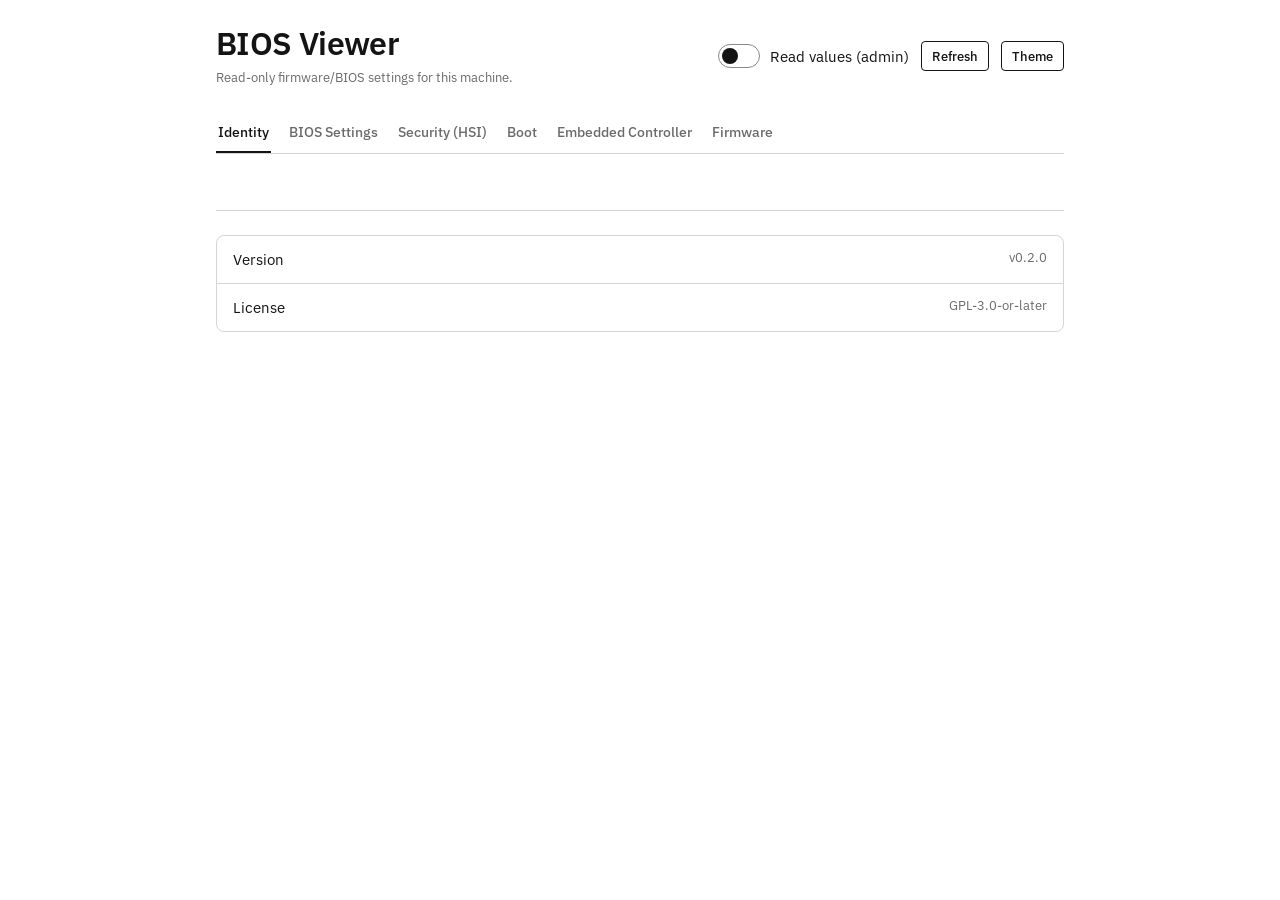
<file: assets/index.html>
<!DOCTYPE html>
<html lang="en">
<head>
  <meta charset="utf-8" />
  <meta name="viewport" content="width=device-width, initial-scale=1, viewport-fit=cover" />
  <title>BIOS Viewer</title>
  <link rel="stylesheet" href="https://fonts.googleapis.com/css2?family=IBM+Plex+Sans:wght@400;500;600&display=swap" />
  <link rel="stylesheet" href="monokit.css" />
  <link rel="stylesheet" href="style.css" />
</head>
<body>
  <div class="wrap">
    <header class="row" style="justify-content:space-between;padding-bottom:var(--s5)">
      <div class="col" style="gap:6px">
        <h1>BIOS Viewer</h1>
        <p class="muted">Read-only firmware/BIOS settings for this machine.</p>
      </div>
      <div class="row">
        <label class="check"><span class="switch"><input type="checkbox" id="readValues"><i></i></span> Read values (admin)</label>
        <button class="btn sm secondary" id="refreshBtn">Refresh</button>
        <button class="btn sm secondary" id="theme">Theme</button>
      </div>
    </header>

    <section style="border-top:0;padding-top:0">
      <div class="tabs" role="tablist">
        <button class="tab" role="tab" aria-selected="true" data-t="identity">Identity</button>
        <button class="tab" role="tab" aria-selected="false" data-t="settings">BIOS Settings</button>
        <button class="tab" role="tab" aria-selected="false" data-t="security">Security (HSI)</button>
        <button class="tab" role="tab" aria-selected="false" data-t="boot">Boot</button>
        <button class="tab" role="tab" aria-selected="false" data-t="ec">Embedded Controller</button>
        <button class="tab" role="tab" aria-selected="false" data-t="firmware">Firmware</button>
      </div>
      <div class="panel" data-p="identity"></div>
      <div class="panel" data-p="settings" hidden></div>
      <div class="panel" data-p="security" hidden></div>
      <div class="panel" data-p="boot" hidden></div>
      <div class="panel" data-p="ec" hidden></div>
      <div class="panel" data-p="firmware" hidden></div>
    </section>

    <section>
      <div class="list">
        <div><span>Version</span><span class="muted" id="versionLabel">v0.2.0</span></div>
        <div><span>License</span><span class="muted">GPL-3.0-or-later</span></div>
      </div>
    </section>
  </div>
  <script src="monokit.js"></script>
  <script src="app.js"></script>
</body>
</html>
</file>
<file: assets/monokit.css>
/* ===== TOKENS: copy this block into every new artifact ===== */
:root{
  --bg:#ffffff; --surface:#f2f2f2; --line:#d4d4d4; --line-strong:#8a8a8a;
  --text:#141414; --muted:#6b6b6b; --ink:#141414; --on-ink:#ffffff;
  --hatch:repeating-linear-gradient(135deg,transparent 0 6px,rgba(128,128,128,.28) 6px 7px);
  --r:4px; --r-lg:8px; --s1:4px; --s2:8px; --s3:12px; --s4:16px; --s5:24px; --s6:40px;
  --font:'IBM Plex Sans',system-ui,-apple-system,'Segoe UI',Roboto,sans-serif;
  color-scheme:light;
}
@media (prefers-color-scheme:dark){:root:not([data-theme="light"]){
  --bg:#121212; --surface:#1e1e1e; --line:#3a3a3a; --line-strong:#7a7a7a;
  --text:#ededed; --muted:#9a9a9a; --ink:#ededed; --on-ink:#121212; color-scheme:dark;}}
:root[data-theme="dark"]{
  --bg:#121212; --surface:#1e1e1e; --line:#3a3a3a; --line-strong:#7a7a7a;
  --text:#ededed; --muted:#9a9a9a; --ink:#ededed; --on-ink:#121212; color-scheme:dark;}
/* ===== BASE ===== */
*{box-sizing:border-box}
html{scroll-padding-top:env(safe-area-inset-top,0px)}
body{margin:0;background:var(--bg);color:var(--text);font:400 15px/1.55 var(--font);
  padding:env(safe-area-inset-top,0px) 0 env(safe-area-inset-bottom,0px)}
h1,h2,h3,h4{margin:0;font-weight:600;line-height:1.2}
h1{font-size:32px;letter-spacing:-.02em} h2{font-size:22px} h3{font-size:17px} h4{font-size:15px}
p{margin:0;max-width:62ch} small,.muted{color:var(--muted);font-size:13px}
:focus-visible{outline:2px solid var(--ink);outline-offset:2px}
.wrap{max-width:880px;margin:0 auto;padding:var(--s5) var(--s4) var(--s6)}
section{padding:var(--s5) 0;border-top:1px solid var(--line)}
section>h2{margin-bottom:var(--s4)}
.row{display:flex;flex-wrap:wrap;gap:var(--s3);align-items:center}
.col{display:flex;flex-direction:column;gap:var(--s3)}
.grid{display:grid;grid-template-columns:repeat(auto-fit,minmax(200px,1fr));gap:var(--s4)}
.scroll{overflow-x:auto}
/* ===== COMPONENTS ===== */
.btn{font:500 14px var(--font);padding:9px 16px;border-radius:var(--r);border:1px solid var(--ink);
  background:var(--ink);color:var(--on-ink);cursor:pointer;min-height:40px}
.btn:hover{opacity:.85}
.btn.secondary{background:transparent;color:var(--text)}
.btn.ghost{background:transparent;border-color:transparent;color:var(--text);text-decoration:underline}
.btn:disabled{opacity:.35;cursor:not-allowed}
.btn.sm{padding:5px 10px;min-height:30px;font-size:13px}
label.f{display:flex;flex-direction:column;gap:6px;font-weight:500;font-size:14px}
.in,.sel,textarea.in{font:400 15px var(--font);padding:9px 12px;border:1px solid var(--line-strong);
  border-radius:var(--r);background:var(--bg);color:var(--text);min-height:40px;width:100%}
.in::placeholder{color:var(--muted)}
.in.err{border-width:2px;border-color:var(--ink)}
.hint{font-weight:400;font-size:13px;color:var(--muted)}
.check{display:flex;gap:10px;align-items:center;cursor:pointer}
.check input{width:18px;height:18px;accent-color:var(--ink)}
.switch{position:relative;width:42px;height:24px;flex:none}
.switch input{position:absolute;inset:0;opacity:0;margin:0;cursor:pointer}
.switch i{position:absolute;inset:0;border:1px solid var(--line-strong);border-radius:99px;pointer-events:none}
.switch i::after{content:"";position:absolute;top:3px;left:3px;width:16px;height:16px;border-radius:50%;background:var(--ink);transition:transform .15s}
.switch input:checked+i{background:var(--ink)}
.switch input:checked+i::after{transform:translateX(18px);background:var(--on-ink)}
.switch input:focus-visible+i{outline:2px solid var(--ink);outline-offset:2px}
.badge{display:inline-block;font-size:12px;font-weight:500;padding:2px 8px;border:1px solid var(--line-strong);border-radius:99px}
.badge.solid{background:var(--ink);color:var(--on-ink);border-color:var(--ink)}
.badge.dash{border-style:dashed}
.card{border:1px solid var(--line);border-radius:var(--r-lg);padding:var(--s4);display:flex;flex-direction:column;gap:var(--s3);background:var(--bg)}
.card.flat{background:var(--surface);border-color:transparent}
.ph{background:var(--hatch),var(--surface);border:1px dashed var(--line-strong);border-radius:var(--r);
  display:flex;align-items:center;justify-content:center;color:var(--muted);font-size:13px;min-height:110px}
.tabs{display:flex;gap:var(--s4);border-bottom:1px solid var(--line);overflow-x:auto}
.tab{background:none;border:0;border-bottom:2px solid transparent;padding:10px 2px;font:500 14px var(--font);color:var(--muted);cursor:pointer;white-space:nowrap}
.tab[aria-selected="true"]{color:var(--text);border-bottom-color:var(--ink)}
.panel{padding:var(--s4) 0}
table{border-collapse:collapse;width:100%;min-width:480px;font-size:14px}
th,td{text-align:left;padding:10px 12px;border-bottom:1px solid var(--line)}
th{font-weight:600;background:var(--surface)}
.alert{border:1px solid var(--line-strong);border-left-width:4px;border-radius:var(--r);padding:var(--s3) var(--s4)}
.alert.strong{border-left-color:var(--ink)}
.nav{display:flex;align-items:center;justify-content:space-between;gap:var(--s3);padding:var(--s3) var(--s4);border:1px solid var(--line);border-radius:var(--r-lg)}
.nav nav{display:flex;gap:var(--s4)} .nav a{color:var(--muted);text-decoration:none}
.nav a[aria-current]{color:var(--text);font-weight:500;text-decoration:underline;text-underline-offset:6px}
.list{border:1px solid var(--line);border-radius:var(--r-lg);overflow:hidden}
.list>div{display:flex;justify-content:space-between;gap:var(--s3);padding:var(--s3) var(--s4);border-bottom:1px solid var(--line)}
.list>div:last-child{border-bottom:0}
.dialog{max-width:380px;border:1px solid var(--ink);border-radius:var(--r-lg);padding:var(--s5);display:flex;flex-direction:column;gap:var(--s4);background:var(--bg)}
.empty{text-align:center;padding:var(--s6) var(--s4);border:1px dashed var(--line-strong);border-radius:var(--r-lg);display:flex;flex-direction:column;align-items:center;gap:var(--s3)}
.sw{height:56px;border-radius:var(--r);border:1px solid var(--line)}
.bar{height:8px;border-radius:99px;background:var(--surface);border:1px solid var(--line);overflow:hidden}
.bar i{display:block;height:100%;width:62%;background:var(--ink)}
</file>
<file: assets/style.css>
/* BIOS Viewer app-specific styles on top of monokit.css */
.scroll { overflow-x: auto; }
.filter input { max-width: 360px; }
.muted { color: var(--muted); }
footer { padding: var(--s3) var(--s4); color: var(--muted); font-size: 13px; border-top: 1px solid var(--line); }
</file>
